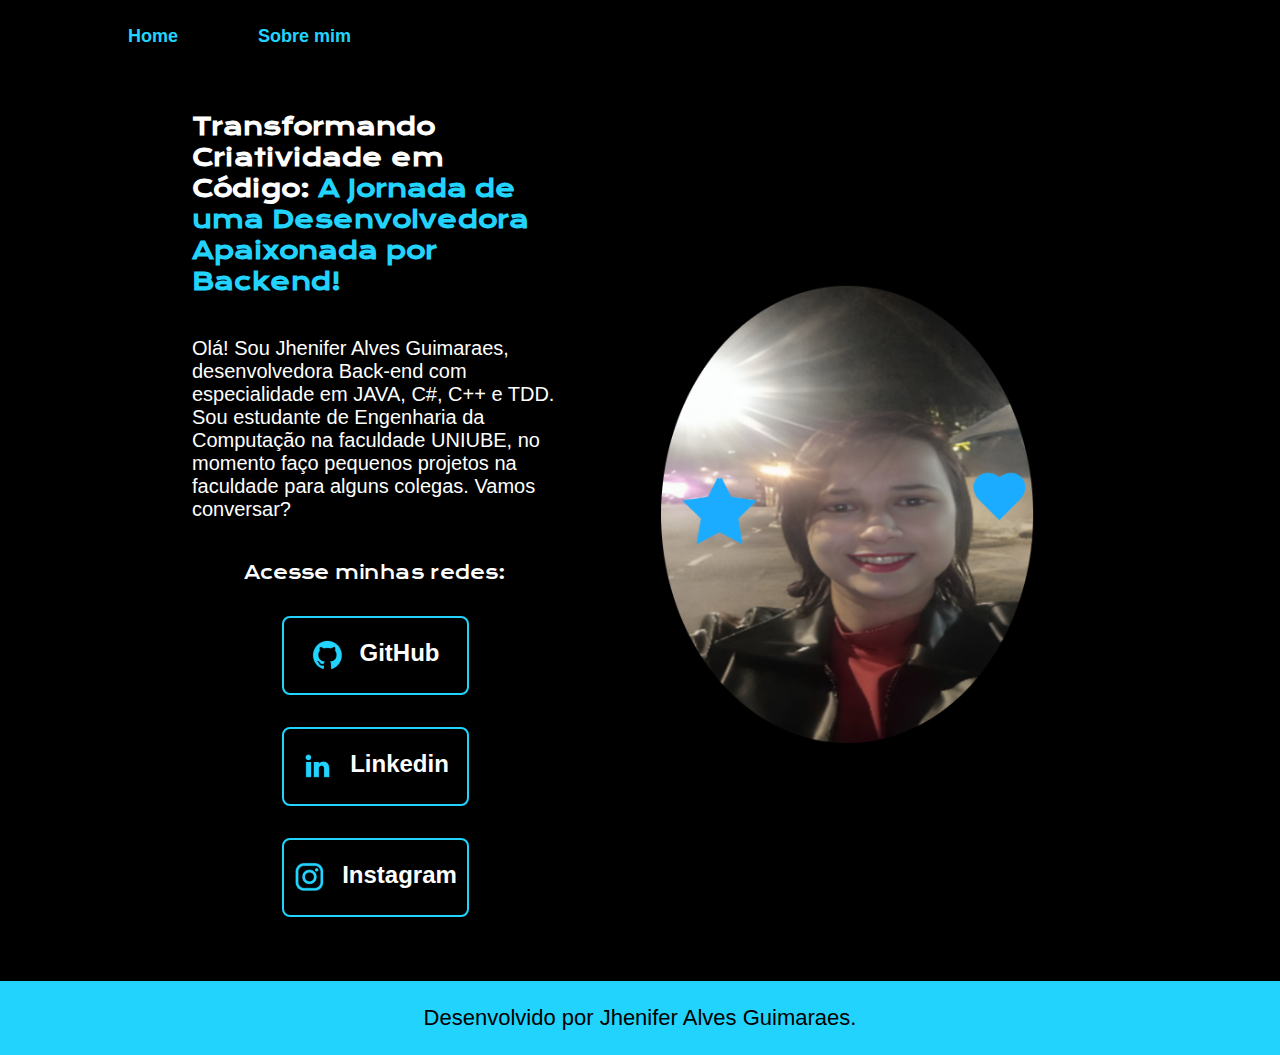
<file: index.html>
<!DOCTYPE html>
<html lang="pt-br">
<head>
    <meta charset="UTF-8">
    <meta http-equiv="X-UA-Compatible" content="IE=edge">
    <meta name="viewport" content="width=device-width, initial-scale=1.0">
    <title>Portfólio</title>
    <link rel="stylesheet" href="./styles/style1.css"><!--(link)é utilizado para acessar recursos externos da página. (rel)é utilizado para falar qual é a categoria do arquivo que estamos linkando. (stylesheet)é o tipo, significa folha de estilo. href e o endereço para achar aonde esta -->
</head>
<body>
    <header class="cabecalho">
        <nav class="cabecalho_menu">
            <a class="cabecalho_menu_link" href="index.html">Home</a>
            <a class="cabecalho_menu_link" href="aboutJ.html">Sobre mim</a>
        </nav>
    </header> <!--header é um cabeçalho que vai ser visivel dentro do site-->
    <main class="apresentacao">
        <section class="apresentacao_conteudo"> <!--dividir o conteúdo em macro estruturas, em blocos.-->
            <h1 class="apresentacao_conteudo_titulo">Transformando Criatividade em Código: <strong class="titulo-destaque"> A Jornada de uma Desenvolvedora Apaixonada por Backend!</strong> </h1> <!--<strong>dá ao texto uma forte importância, e é tipicamente mostrado em negrito. (class: "um nome") para diferenciar dos outros strong-->
            <p class="apresentacao_conteudo_texto">Olá! Sou Jhenifer Alves Guimaraes, desenvolvedora Back-end com especialidade em JAVA, C#, C++ e TDD. Sou estudante de Engenharia da Computação na faculdade UNIUBE, no momento faço pequenos projetos na faculdade para alguns colegas. Vamos conversar?</p>
            <div class="apresentacao_links"> <!--é frequentemente utilizada quando precisamos agrupar elementos sem usar as tags semânticas do HTML. Isso acontece porque a <div> não tem valor semântico. Portanto, não significa nada para os navegadores e mecanismos de pesquisa.-->
                <h2 class="apresentacao_links_subtitulo">Acesse minhas redes:</h2>
                <a class="apresentacao_links_navegacao" href="https://github.com/JheniferAguia">
                    <img src="./assets/github.png" alt="Imagem do GitHub"> GitHub
                </a> <!-- (href)é um atributo da tag de âncora (de links)-->
                <a class="apresentacao_links_navegacao" href="https://br.linkedin.com/in/jhenifer-alves-4542bb251">
                    <img src="./assets/linkedin.png" alt="Imagem do Linkedin"> Linkedin
                </a>
                <a class="apresentacao_links_navegacao" href="https://www.instagram.com/jheni_alves_g?igsh=NXNvMGN2OThzZmt3">
                    <img src="./assets/instagram.png" alt="Imagem do Instagram"> Instagram
                </a> <!--<a>cria-se um hiperligação nas páginas web, arquivos, endereços de emails, ligações na mesma página ou endereços na URL.-->
                
            </div>
        </section>
        <img class="apresentação__imagem" src="./assets/foto001.png" alt="Foto da Jhenifer Alves Guimaraes">
    </main> <!--define o conteúdo principal dentro do <body> em seu documento ou aplicação.-->
    <footer>
        <P class="rodape">Desenvolvido por Jhenifer Alves Guimaraes.</P>
    </footer> <!-- é o rodapé de nosso site-->
</body>
</html>
</file>
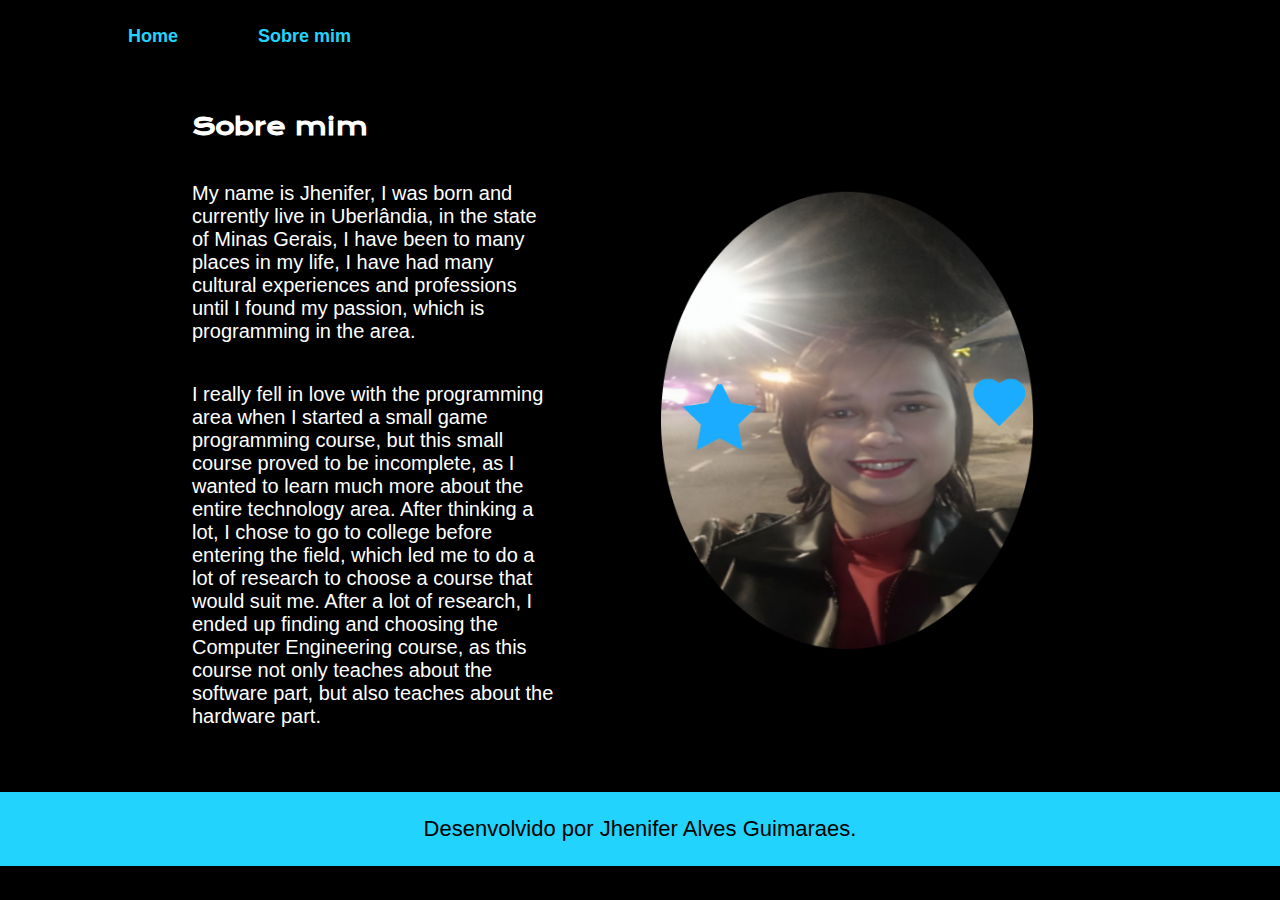
<file: aboutJ.html>
<!DOCTYPE html>
<html lang="pt-br">
<head>
    <meta charset="UTF-8">
    <meta http-equiv="X-UA-Compatible" content="IE=edge">
    <meta name="viewport" content="width=device-width, initial-scale=1.0">
    <title>Sobre mim</title>
    <link rel="stylesheet" href="./styles/style1.css">
</head>
<body>
    <header class="cabecalho">
        <nav class="cabecalho_menu">
            <a class="cabecalho_menu_link" href="index.html">Home</a>
            <a class="cabecalho_menu_link" href="aboutJ.html">Sobre mim</a>
        </nav>
    </header>
    <main class="apresentacao">
        <section class="apresentacao_conteudo">
            <h1 class="apresentacao_conteudo_titulo">Sobre mim</h1>
            <p class="apresentacao_conteudo_texto">My name is Jhenifer, I was born and currently live in Uberlândia, in the state of Minas Gerais, 
                I have been to many places in my life, I have had many cultural experiences and professions until I found my passion, 
                which is programming in the area.</p>
            <p class="apresentacao_conteudo_texto">I really fell in love with the programming area when I started a small game programming course, 
                but this small course proved to be incomplete, as I wanted to learn much more about the entire technology area. After thinking 
                a lot, I chose to go to college before entering the field, which led me to do a lot of research to choose a course that would 
                suit me. After a lot of research, I ended up finding and choosing the Computer Engineering course, as this course not only 
                teaches about the software part, but also teaches about the hardware part.</p>
        </section>
        <img class="apresentação__imagem" src="./assets/foto001.png" alt="Foto da Jhenifer Alves Guimaraes">
    </main>
    <footer>
        <p class="rodape">Desenvolvido por Jhenifer Alves Guimaraes.</p>
    </footer>
</body>
</html>
</file>
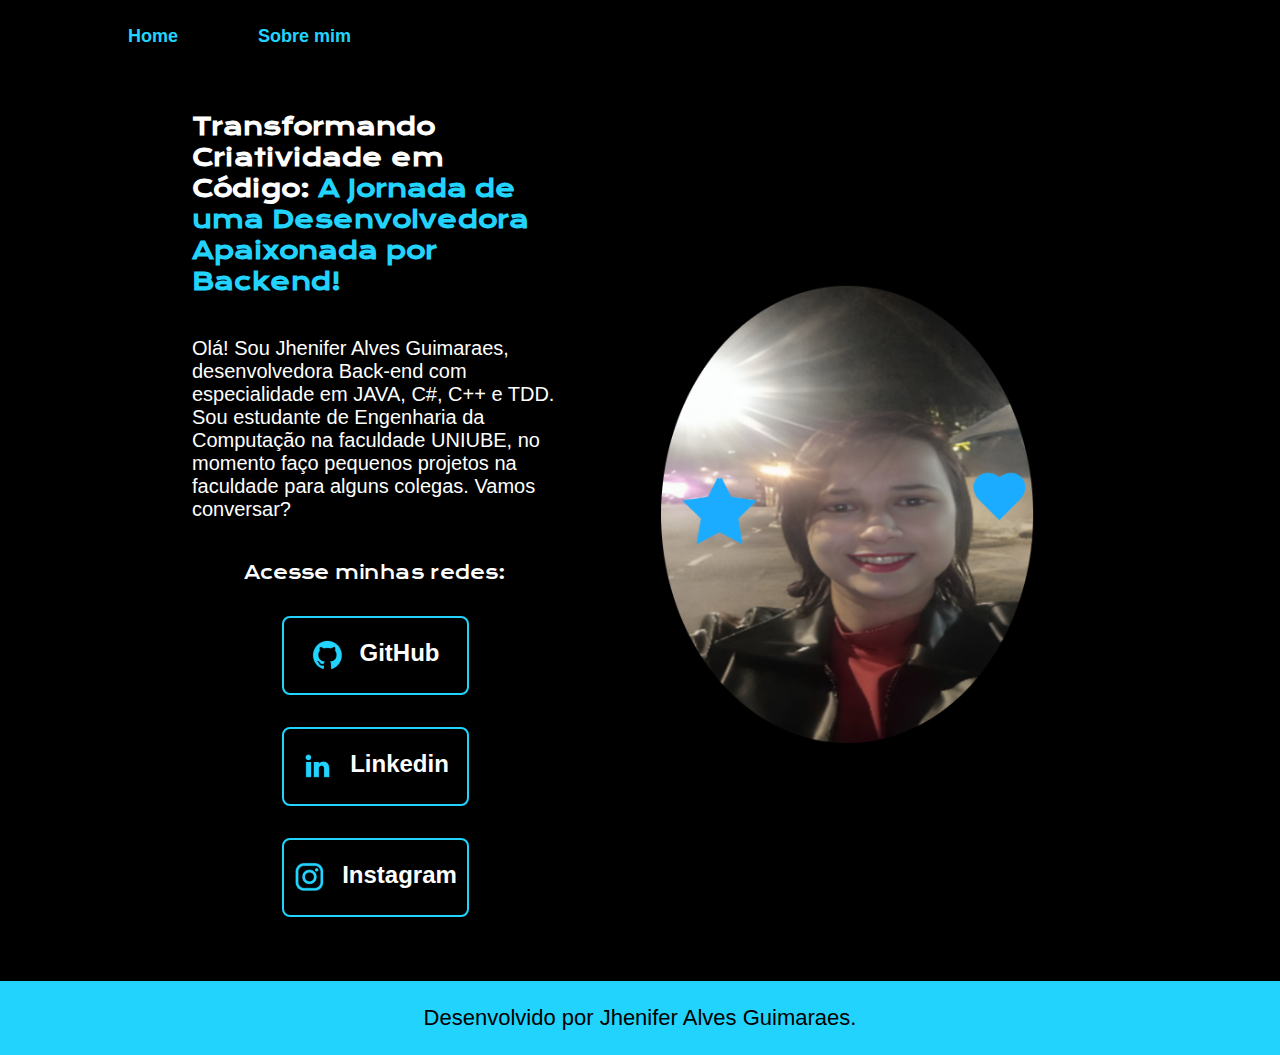
<file: Portifolio.html>
<!DOCTYPE html>
<html lang="pt-br">
<head>
    <meta charset="UTF-8">
    <meta http-equiv="X-UA-Compatible" content="IE=edge">
    <meta name="viewport" content="width=device-width, initial-scale=1.0">
    <title>Portfólio</title>
    <link rel="stylesheet" href="./styles/style1.css"><!--(link)é utilizado para acessar recursos externos da página. (rel)é utilizado para falar qual é a categoria do arquivo que estamos linkando. (stylesheet)é o tipo, significa folha de estilo. href e o endereço para achar aonde esta -->
</head>
<body>
    <header class="cabecalho">
        <nav class="cabecalho_menu">
            <a class="cabecalho_menu_link" href="Portifolio.html">Home</a>
            <a class="cabecalho_menu_link" href="aboutJ.html">Sobre mim</a>
        </nav>
    </header> <!--header é um cabeçalho que vai ser visivel dentro do site-->
    <main class="apresentacao">
        <section class="apresentacao_conteudo"> <!--dividir o conteúdo em macro estruturas, em blocos.-->
            <h1 class="apresentacao_conteudo_titulo">Transformando Criatividade em Código: <strong class="titulo-destaque"> A Jornada de uma Desenvolvedora Apaixonada por Backend!</strong> </h1> <!--<strong>dá ao texto uma forte importância, e é tipicamente mostrado em negrito. (class: "um nome") para diferenciar dos outros strong-->
            <p class="apresentacao_conteudo_texto">Olá! Sou Jhenifer Alves Guimaraes, desenvolvedora Back-end com especialidade em JAVA, C#, C++ e TDD. Sou estudante de Engenharia da Computação na faculdade UNIUBE, no momento faço pequenos projetos na faculdade para alguns colegas. Vamos conversar?</p>
            <div class="apresentacao_links"> <!--é frequentemente utilizada quando precisamos agrupar elementos sem usar as tags semânticas do HTML. Isso acontece porque a <div> não tem valor semântico. Portanto, não significa nada para os navegadores e mecanismos de pesquisa.-->
                <h2 class="apresentacao_links_subtitulo">Acesse minhas redes:</h2>
                <a class="apresentacao_links_navegacao" href="https://github.com/JheniferAguia">
                    <img src="./assets/github.png" alt="Imagem do GitHub"> GitHub
                </a> <!-- (href)é um atributo da tag de âncora (de links)-->
                <a class="apresentacao_links_navegacao" href="https://br.linkedin.com/in/jhenifer-alves-4542bb251">
                    <img src="./assets/linkedin.png" alt="Imagem do Linkedin"> Linkedin
                </a>
                <a class="apresentacao_links_navegacao" href="https://www.instagram.com/jheni_alves_g?igsh=NXNvMGN2OThzZmt3">
                    <img src="./assets/instagram.png" alt="Imagem do Instagram"> Instagram
                </a> <!--<a>cria-se um hiperligação nas páginas web, arquivos, endereços de emails, ligações na mesma página ou endereços na URL.-->
                
            </div>
        </section>
        <img class="apresentação__imagem" src="./assets/foto001.png" alt="Foto da Jhenifer Alves Guimaraes">
    </main> <!--define o conteúdo principal dentro do <body> em seu documento ou aplicação.-->
    <footer>
        <P class="rodape">Desenvolvido por Jhenifer Alves Guimaraes.</P>
    </footer> <!-- é o rodapé de nosso site-->
</body>
</html>
</file>
<file: styles/style1.css>
@import url('https://fonts.googleapis.com/css2?family=Krona+One&family=Montserrat&display=swap');

:root{/* comumente usado para definir variáveis CSS que podem ser acessadas em qualquer lugar do documento. */
    --cor-primaria: black;
    --cor-secundaria: white;
    --cor-tercearia: #22D4FD;
    --cor-hover: #272727;

    --fonte-primaria: 'Krona One', sans-serif;
    --fonte-secundaria: 'Montserra', sans-serif;
}

* {
    margin: 0;
    padding: 0;

}

body {
    height: 100vh;/*altura para a página*/
    box-sizing: border-box;/*(box-sizing)que possibilita a modificação da forma que o tamanho do elemento é calculado no CSS.(border-box) faz com que o navegador não calcule a dimensão de um elemento somando bordas e margens com altura e largura.*/
    background-color: var(--cor-primaria); /* background-color para definir o fundo do corpo da página e depois a cor */
    color: var(--cor-secundaria); /*cor do texto*/
}

.cabecalho{
    padding: 2% 0% 0% 10%;
}

.cabecalho_menu{
    display: flex;
    gap: 80px;
    
}

.cabecalho_menu_link{
    font-family: var(--fonte-secundaria);
    font-size: 1.125rem;
    font-weight: 600;
    color: var(--cor-tercearia);
    text-decoration: none;
}

.apresentacao{
    padding:5% 15%;
    display: flex;/*(display)permite que você defina a maneira como determinado elemento HTML deve ser renderizado.(flex)criar leiautes, alinhar e distribuir espaços entre itens em um container, mesmo quando as dimensões destes itens são desconhecidas e/ou dinâmicas*/
    align-items: center;/*(align-items)controla o alinhamento de todos os itens no eixo transversal.(center)coloca no centro*/
    justify-content: space-between;/*(justify-content)é usada para alinhar os elementos ao longo do eixo principal.(space-between)A primeira linha é deslocada para o início do eixo transversal, a última é deslocada para o final do eixo transversal e as demais são distribuídas uniformemente entre eles */
    gap: 82px;
}

.apresentacao_conteudo{
    width: 50%;/*largura*/
    display: flex;
    flex-direction: column;
    gap: 40px;
}

.apresentacao_conteudo_titulo{
    font-size: 1.5rem; /*mudando para rem que é é o tamanho de fonte do elemento-raiz do documento divídido por 16 -> (24px / 16)*/
    font-family: var(--fonte-primaria);
}

.titulo-destaque{/*(.)para informar que estamos buscando uma class e (titulo-destaque) o nome da class*/
    color:var(--cor-tercearia);
}

.apresentacao_conteudo_titulo:hover{
    color: blue;
}

.apresentacao_conteudo_texto{
    font-size: 1.25rem;
    font-family: var(--fonte-secundaria);
}

.apresentacao_links{
    display: flex;
    flex-direction: column;
    justify-content: space-between;
    align-items: center;
    gap: 32px;
}

.apresentacao_links_subtitulo{
    font-family: var(--fonte-primaria);
    font-weight: 400;
    font-size: 1.125rem;
}

.apresentacao_links_navegacao{
    display: flex;
    justify-content: center;
    gap: 16px;
    border: 2px solid var(--cor-tercearia);/*(solide)para a borda em ser linha */
    width: 50%;
    text-align: center;
    border-radius: 8px;/*raio da borda*/
    font-size: 1.5rem;
    font-weight: 600;/*tamanho da fonte*/
    padding: 21.5px 0;
    text-decoration: none;/*tirar a decoração automatica de sublinhagem*/
    color: var(--cor-secundaria);
    font-family: var(--fonte-secundaria);
}

.apresentacao_links_navegacao:hover{ /*(hover)para aplicar estilos em um link quando o mouse passa por cima dele. */
    background-color: var(--cor-hover);
    padding: 4%;
}

.apresentação__imagem{
    width: 50%;
}

.rodape{
    padding: 24px;
    color: var(--cor-primaria);
    background-color: var(--cor-tercearia);
    text-align: center; /*(text-align)alinha um texto */
    font-family: var(--fonte-secundaria);
    font-size: 1.375rem;
    font-weight: 400;
}

@media (max-width: 1200px){
    .cabecalho {
        padding: 10%;
    }

    .cabecalho_menu{
        justify-content: center;
    }

    .apresentacao {
        flex-direction: column-reverse;
        padding: 5%;
    }

    .apresentacao_conteudo{
        width: auto;
    }

    
}
</file>
